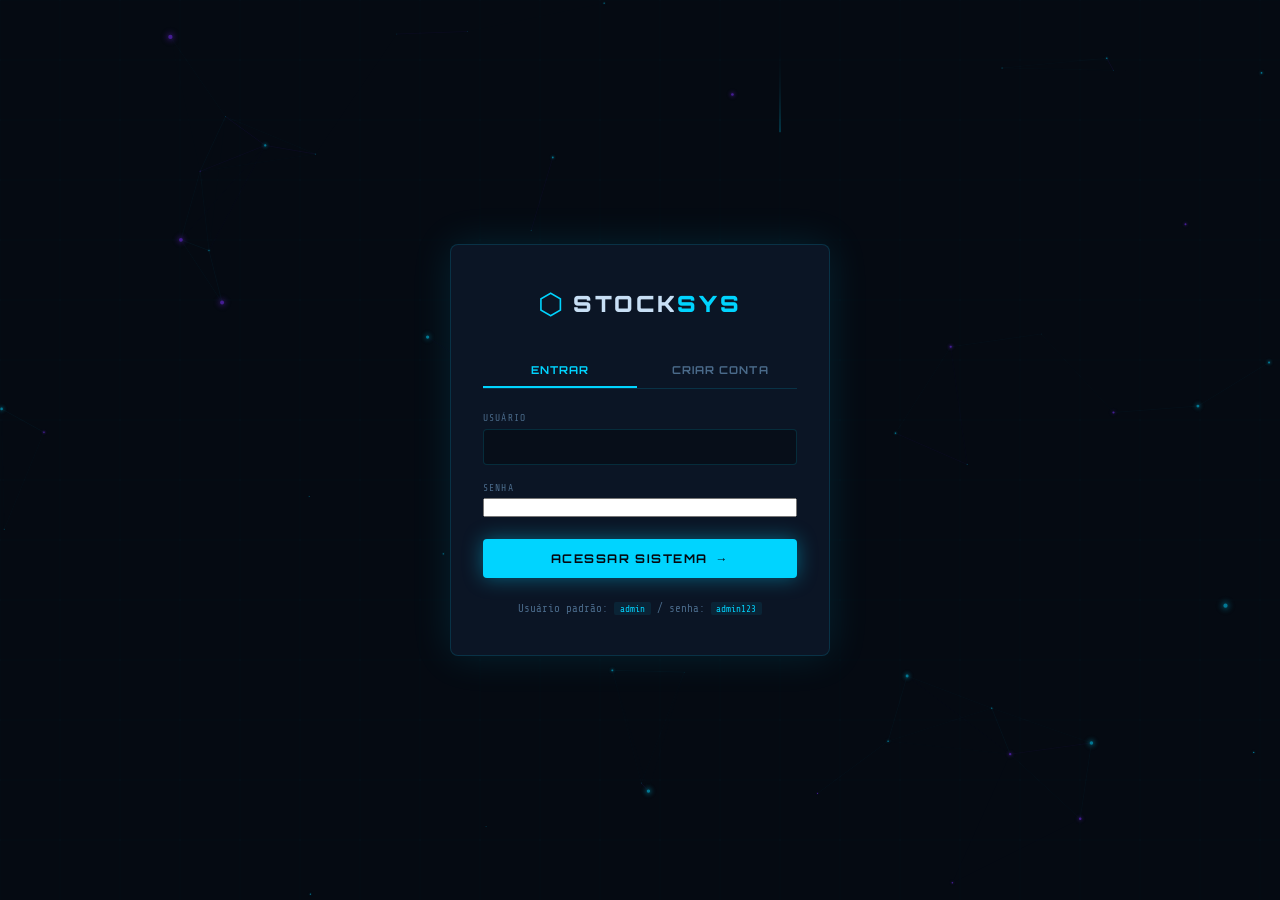
<file: frontend/index.html>
<!DOCTYPE html>
<html lang="pt-BR">
<head>
  <meta charset="UTF-8" />
  <meta name="viewport" content="width=device-width, initial-scale=1.0" />
  <title>StockSys — Sistema de Estoque</title>
  <link rel="stylesheet" href="style.css" />
  <link rel="preconnect" href="https://fonts.googleapis.com" />
  <link href="https://fonts.googleapis.com/css2?family=Orbitron:wght@400;700;900&family=Share+Tech+Mono&family=Exo+2:wght@300;400;600&display=swap" rel="stylesheet" />
</head>
<body>

  <!-- CANVAS BACKGROUND -->
  <canvas id="bg-canvas"></canvas>

  <!-- NAVBAR -->
  <nav class="navbar">
    <div class="nav-logo">
      <span class="logo-icon">⬡</span>
      <span class="logo-text">STOCK<em>SYS</em></span>
    </div>
    <ul class="nav-links">
      <li><a href="index.html" class="nav-link active" data-page="home">HOME</a></li>
      <li><a href="registro.html" class="nav-link" data-page="registro">PRODUTOS</a></li>
    </ul>
    <div class="nav-status">
      <span class="status-dot"></span>
      <span class="status-text">SISTEMA ONLINE</span>
    </div>
  </nav>

  <!-- MAIN CONTENT -->
  <main class="page-home">

    <!-- HERO -->
    <section class="hero">
      <div class="hero-badge">v2.0.1 — OPERATIONAL</div>
      <h1 class="hero-title">
        CONTROLE<br/>
        <span class="highlight">TOTAL</span><br/>
        DO SEU ESTOQUE
      </h1>
      <p class="hero-sub">Gerencie produtos, monitore quantidades e tome decisões baseadas em dados — em tempo real.</p>
      <div class="hero-actions">
        <a href="registro.html" class="btn-primary">REGISTRAR PRODUTO <span>→</span></a>
        <a href="registro.html" class="btn-ghost">VER INVENTÁRIO</a>
      </div>
      <div class="hero-scan-line"></div>
    </section>

    <!-- STATS BAR -->
    <section class="stats-bar">
      <div class="stat-item">
        <span class="stat-value" id="stat-total">0</span>
        <span class="stat-label">PRODUTOS CADASTRADOS</span>
      </div>
      <div class="stat-divider"></div>
      <div class="stat-item">
        <span class="stat-value" id="stat-categorias">0</span>
        <span class="stat-label">CATEGORIAS ATIVAS</span>
      </div>
      <div class="stat-divider"></div>
      <div class="stat-item">
        <span class="stat-value" id="stat-estoque">0</span>
        <span class="stat-label">UNIDADES EM ESTOQUE</span>
      </div>
      <div class="stat-divider"></div>
      <div class="stat-item">
        <span class="stat-value" id="stat-valor">R$ 0</span>
        <span class="stat-label">VALOR TOTAL</span>
      </div>
    </section>

    <!-- DASHBOARD GRID -->
    <section class="dashboard">
      <div class="dash-header">
        <h2 class="section-title">PAINEL DE CONTROLE</h2>
        <span class="section-tag">// VISÃO GERAL</span>
      </div>

      <div class="dash-grid">

        <!-- RECENT PRODUCTS -->
        <div class="card card-wide">
          <div class="card-header">
            <span class="card-icon">📦</span>
            <h3>ÚLTIMOS PRODUTOS</h3>
            <a href="registro.html" class="card-action">VER TODOS →</a>
          </div>
          <div class="product-list" id="home-product-list">
            <div class="empty-state">
              <span class="empty-icon">◌</span>
              <p>Nenhum produto cadastrado ainda.</p>
              <a href="registro.html" class="btn-mini">Cadastrar agora</a>
            </div>
          </div>
        </div>

        <!-- ALERTS CARD -->
        <div class="card">
          <div class="card-header">
            <span class="card-icon">⚠</span>
            <h3>ALERTAS</h3>
          </div>
          <div class="alert-list" id="alert-list">
            <div class="alert-item alert-ok">
              <span class="alert-dot green"></span>
              <span>Sistema operacional</span>
            </div>
            <div class="alert-item">
              <span class="alert-dot yellow"></span>
              <span id="alert-low">Verifique o estoque</span>
            </div>
          </div>
        </div>

        <!-- QUICK ACTION -->
        <div class="card card-action-panel">
          <div class="card-header">
            <span class="card-icon">⚡</span>
            <h3>AÇÕES RÁPIDAS</h3>
          </div>
          <div class="quick-actions">
            <a href="registro.html" class="quick-btn">
              <span class="qb-icon">＋</span>
              <span>Novo Produto</span>
            </a>
            <a href="registro.html" class="quick-btn">
              <span class="qb-icon">🔍</span>
              <span>Buscar Item</span>
            </a>
            <button class="quick-btn" onclick="exportData()">
              <span class="qb-icon">⬇</span>
              <span>Exportar CSV</span>
            </button>
            <button class="quick-btn" onclick="window.print()">
              <span class="qb-icon">🖨</span>
              <span>Imprimir</span>
            </button>
          </div>
        </div>

        <!-- CHART MINI -->
        <div class="card card-chart">
          <div class="card-header">
            <span class="card-icon">📊</span>
            <h3>DISTRIBUIÇÃO POR CATEGORIA</h3>
          </div>
          <canvas id="chart-categorias" height="160"></canvas>
          <div class="chart-legend" id="chart-legend"></div>
        </div>

      </div>
    </section>

    <!-- FEATURES SECTION -->
    <section class="features">
      <div class="dash-header">
        <h2 class="section-title">FUNCIONALIDADES</h2>
        <span class="section-tag">// MÓDULOS DO SISTEMA</span>
      </div>
      <div class="features-grid">
        <div class="feature-card">
          <div class="feat-icon">🗄️</div>
          <h4>ARMAZENAMENTO LOCAL</h4>
          <p>Dados persistidos no localStorage do navegador — sem servidor, sem nuvem, sem custo.</p>
        </div>
        <div class="feature-card">
          <div class="feat-icon">🔎</div>
          <h4>BUSCA & FILTROS</h4>
          <p>Encontre qualquer produto instantaneamente por nome, categoria ou código.</p>
        </div>
        <div class="feature-card">
          <div class="feat-icon">📤</div>
          <h4>EXPORTAÇÃO CSV</h4>
          <p>Exporte todo o inventário para planilhas com um clique.</p>
        </div>
        <div class="feature-card">
          <div class="feat-icon">📬</div>
          <h4>ALERTAS INTELIGENTES</h4>
          <p>Notificações automáticas de estoque baixo ou zerado para evitar rupturas.</p>
        </div>
      </div>
    </section>

  </main>

  <!-- FOOTER -->
  <footer class="footer">
    <div class="footer-inner">
      <span class="logo-text small">STOCK<em>SYS</em></span>
      <span class="footer-sep">|</span>
      <span>Sistema de Gestão de Estoque</span>
      <span class="footer-sep">|</span>
      <span>HTML5 · CSS3 · JavaScript</span>
    </div>
    <div class="footer-copy">© 2025 StockSys — Todos os direitos reservados</div>
  </footer>

  <script src="config.js"></script>
  <script src="auth.js"></script>
  <script src="app.js"></script>
  <script src="canvas-bg.js"></script>
</body>
</html>
</file>
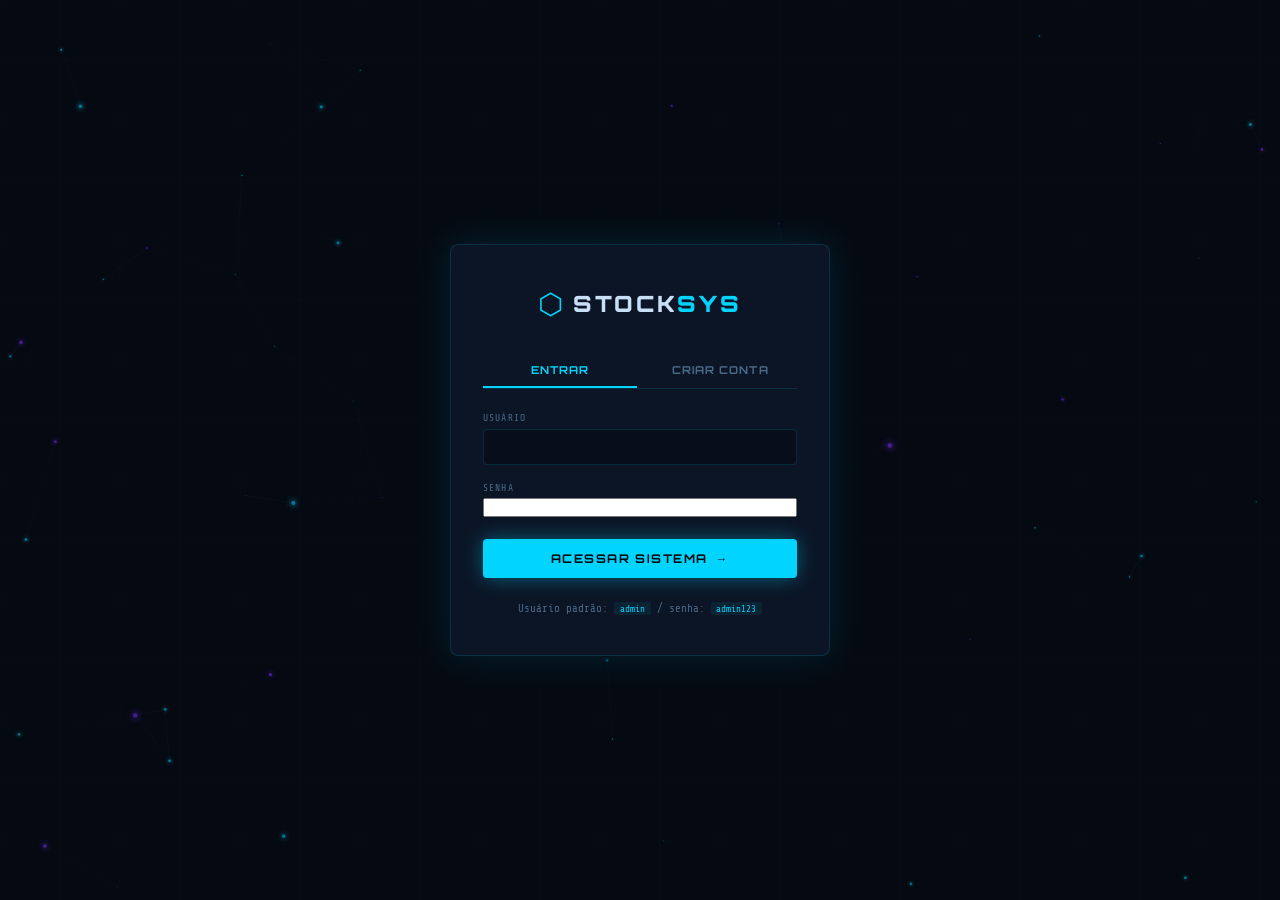
<file: frontend/login.html>
<!DOCTYPE html>
<html lang="pt-BR">
<head>
  <meta charset="UTF-8" />
  <meta name="viewport" content="width=device-width, initial-scale=1.0" />
  <title>StockSys — Acesso</title>
  <link rel="stylesheet" href="style.css" />
  <link rel="preconnect" href="https://fonts.googleapis.com" />
  <link href="https://fonts.googleapis.com/css2?family=Orbitron:wght@400;700;900&family=Share+Tech+Mono&family=Exo+2:wght@300;400;600&display=swap" rel="stylesheet" />
</head>
<body>

  <canvas id="bg-canvas"></canvas>

  <main class="page-login">
    <div class="login-box">
      <div class="login-brand">
        <span class="logo-icon">⬡</span>
        <span class="logo-text">STOCK<em>SYS</em></span>
      </div>

      <div class="login-tabs">
        <button type="button" class="login-tab active" data-tab="login">ENTRAR</button>
        <button type="button" class="login-tab" data-tab="register">CRIAR CONTA</button>
      </div>

      <!-- LOGIN FORM -->
      <form id="login-form" class="product-form login-form">
        <div class="field-group">
          <label for="login-username">USUÁRIO</label>
          <input type="text" id="login-username" autocomplete="username" required />
          <span class="field-line"></span>
        </div>
        <div class="field-group">
          <label for="login-password">SENHA</label>
          <input type="password" id="login-password" autocomplete="current-password" required />
          <span class="field-line"></span>
        </div>
        <button type="submit" class="btn-primary login-submit">ACESSAR SISTEMA <span>→</span></button>
        <div id="login-msg" class="form-msg"></div>
      </form>

      <!-- REGISTER FORM -->
      <form id="register-form" class="product-form login-form" style="display:none">
        <div class="field-group">
          <label for="reg-username">ESCOLHA UM USUÁRIO</label>
          <input type="text" id="reg-username" minlength="3" autocomplete="username" required />
          <span class="field-line"></span>
        </div>
        <div class="field-group">
          <label for="reg-password">ESCOLHA UMA SENHA</label>
          <input type="password" id="reg-password" minlength="6" autocomplete="new-password" required />
          <span class="field-line"></span>
        </div>
        <button type="submit" class="btn-primary login-submit">CRIAR CONTA <span>→</span></button>
        <div id="register-msg" class="form-msg"></div>
      </form>

      <p class="login-hint">Usuário padrão: <code>admin</code> / senha: <code>admin123</code></p>
    </div>
  </main>

  <script src="config.js"></script>
  <script src="auth.js"></script>
  <script>
    // Se já estiver logado, pula direto pro dashboard
    if (isLoggedIn()) window.location.href = 'index.html';

    const tabs = document.querySelectorAll('.login-tab');
    const loginForm = document.getElementById('login-form');
    const registerForm = document.getElementById('register-form');

    tabs.forEach(tab => {
      tab.addEventListener('click', () => {
        tabs.forEach(t => t.classList.remove('active'));
        tab.classList.add('active');
        const isLogin = tab.dataset.tab === 'login';
        loginForm.style.display = isLogin ? 'flex' : 'none';
        registerForm.style.display = isLogin ? 'none' : 'flex';
      });
    });

    function showMsg(el, type, text) {
      el.className = `form-msg ${type}`;
      el.textContent = text;
    }

    loginForm.addEventListener('submit', async (e) => {
      e.preventDefault();
      const msg = document.getElementById('login-msg');
      const username = document.getElementById('login-username').value.trim();
      const password = document.getElementById('login-password').value;

      try {
        const body = new URLSearchParams({ username, password });
        const res = await fetch(`${window.STOCKSYS_API_BASE}/api/auth/login`, {
          method: 'POST',
          headers: { 'Content-Type': 'application/x-www-form-urlencoded' },
          body,
        });
        const data = await res.json();
        if (!res.ok) throw new Error(data.detail || 'Falha no login');

        setSession(data.access_token, username);
        window.location.href = 'index.html';
      } catch (err) {
        showMsg(msg, 'error', `⚠ ${err.message}`);
      }
    });

    registerForm.addEventListener('submit', async (e) => {
      e.preventDefault();
      const msg = document.getElementById('register-msg');
      const username = document.getElementById('reg-username').value.trim();
      const password = document.getElementById('reg-password').value;

      try {
        const res = await fetch(`${window.STOCKSYS_API_BASE}/api/auth/register`, {
          method: 'POST',
          headers: { 'Content-Type': 'application/json' },
          body: JSON.stringify({ username, password }),
        });
        const data = await res.json();
        if (!res.ok) throw new Error(data.detail || 'Falha no cadastro');

        setSession(data.access_token, username);
        window.location.href = 'index.html';
      } catch (err) {
        showMsg(msg, 'error', `⚠ ${err.message}`);
      }
    });
  </script>
  <script src="canvas-bg.js"></script>
</body>
</html>
</file>
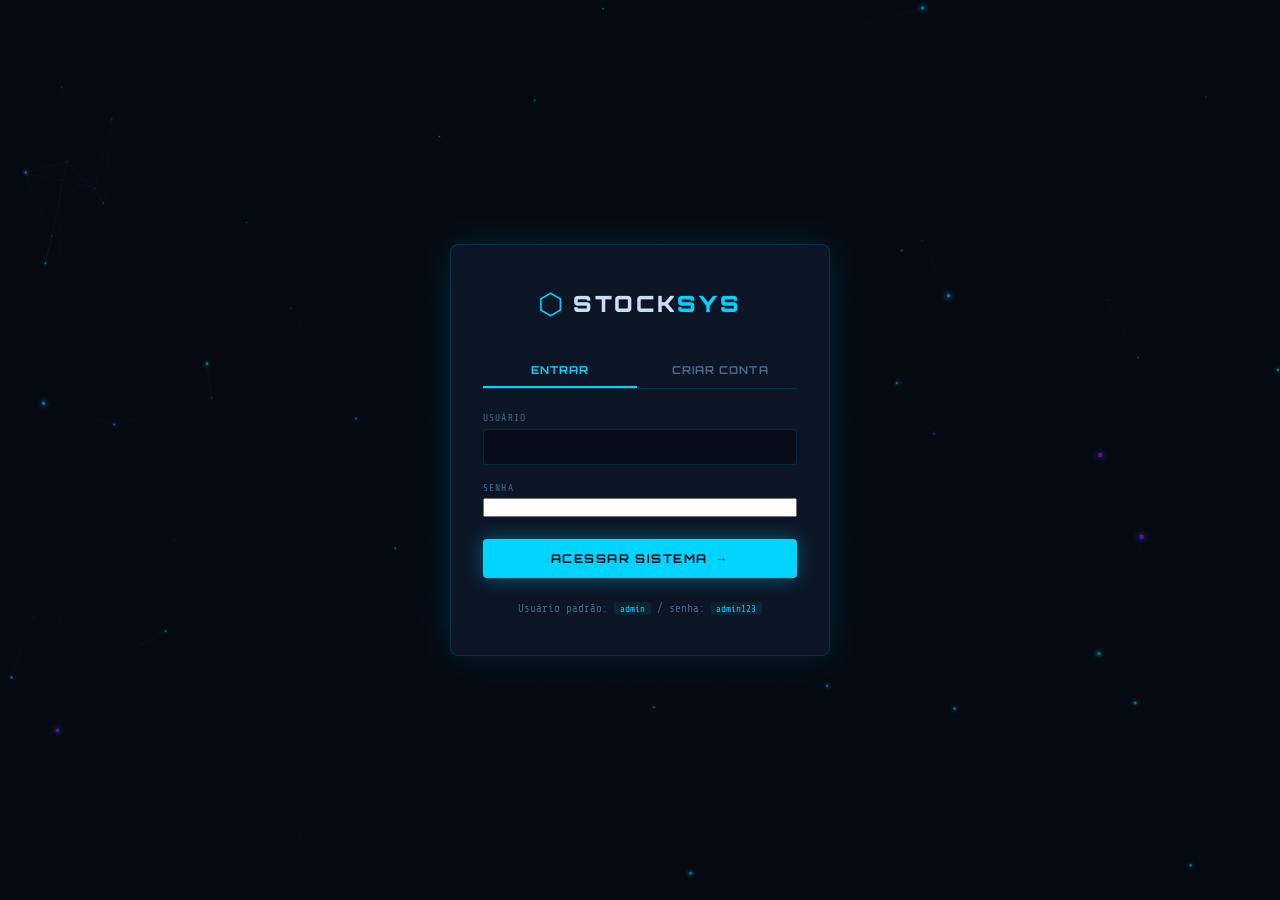
<file: frontend/registro.html>
<!DOCTYPE html>
<html lang="pt-BR">
<head>
  <meta charset="UTF-8" />
  <meta name="viewport" content="width=device-width, initial-scale=1.0" />
  <title>StockSys — Produtos</title>
  <link rel="stylesheet" href="style.css" />
  <link rel="preconnect" href="https://fonts.googleapis.com" />
  <link href="https://fonts.googleapis.com/css2?family=Orbitron:wght@400;700;900&family=Share+Tech+Mono&family=Exo+2:wght@300;400;600&display=swap" rel="stylesheet" />
</head>
<body>

  <canvas id="bg-canvas"></canvas>

  <nav class="navbar">
    <div class="nav-logo">
      <span class="logo-icon">⬡</span>
      <span class="logo-text">STOCK<em>SYS</em></span>
    </div>
    <ul class="nav-links">
      <li><a href="index.html" class="nav-link" data-page="home">HOME</a></li>
      <li><a href="registro.html" class="nav-link active" data-page="registro">PRODUTOS</a></li>
    </ul>
    <div class="nav-status">
      <span class="status-dot"></span>
      <span class="status-text">SISTEMA ONLINE</span>
    </div>
  </nav>

  <main class="page-registro">

    <div class="page-header">
      <h1 class="page-title">GESTÃO DE <span class="highlight">PRODUTOS</span></h1>
      <p class="page-sub">Cadastre, edite e monitore seu inventário completo</p>
    </div>

    <!-- FORM + TABLE LAYOUT -->
    <div class="registro-layout">

      <!-- FORM PANEL -->
      <aside class="form-panel">
        <div class="panel-header">
          <span class="panel-tag">// NOVO REGISTRO</span>
          <h3 id="form-title">CADASTRAR PRODUTO</h3>
        </div>

        <form id="product-form" class="product-form" novalidate>
          <input type="hidden" id="edit-id" />

          <div class="field-group">
            <label for="prod-nome">NOME DO PRODUTO *</label>
            <input type="text" id="prod-nome" placeholder="Ex: Monitor 27pol" required />
            <span class="field-line"></span>
          </div>

          <div class="field-group">
            <label for="prod-codigo">CÓDIGO / SKU *</label>
            <input type="text" id="prod-codigo" placeholder="Ex: MON-27-001" required />
            <span class="field-line"></span>
          </div>

          <div class="field-row">
            <div class="field-group">
              <label for="prod-categoria">CATEGORIA *</label>
              <select id="prod-categoria" required>
                <option value="">Selecione…</option>
                <option>Eletrônicos</option>
                <option>Periféricos</option>
                <option>Escritório</option>
                <option>Ferramentas</option>
                <option>Alimentos</option>
                <option>Vestuário</option>
                <option>Outros</option>
              </select>
              <span class="field-line"></span>
            </div>
            <div class="field-group">
              <label for="prod-unidade">UNIDADE</label>
              <select id="prod-unidade">
                <option value="un">Unidade</option>
                <option value="cx">Caixa</option>
                <option value="kg">Kg</option>
                <option value="l">Litro</option>
                <option value="m">Metro</option>
              </select>
              <span class="field-line"></span>
            </div>
          </div>

          <div class="field-row">
            <div class="field-group">
              <label for="prod-quantidade">QUANTIDADE *</label>
              <input type="number" id="prod-quantidade" min="0" placeholder="0" required />
              <span class="field-line"></span>
            </div>
            <div class="field-group">
              <label for="prod-minimo">ESTOQUE MÍNIMO</label>
              <input type="number" id="prod-minimo" min="0" placeholder="5" />
              <span class="field-line"></span>
            </div>
          </div>

          <div class="field-row">
            <div class="field-group">
              <label for="prod-preco-custo">PREÇO CUSTO (R$)</label>
              <input type="number" id="prod-preco-custo" min="0" step="0.01" placeholder="0,00" />
              <span class="field-line"></span>
            </div>
            <div class="field-group">
              <label for="prod-preco-venda">PREÇO VENDA (R$)</label>
              <input type="number" id="prod-preco-venda" min="0" step="0.01" placeholder="0,00" />
              <span class="field-line"></span>
            </div>
          </div>

          <div class="field-group">
            <label for="prod-fornecedor">FORNECEDOR</label>
            <input type="text" id="prod-fornecedor" placeholder="Nome do fornecedor" />
            <span class="field-line"></span>
          </div>

          <div class="field-group">
            <label for="prod-descricao">DESCRIÇÃO</label>
            <textarea id="prod-descricao" rows="3" placeholder="Detalhes adicionais…"></textarea>
            <span class="field-line"></span>
          </div>

          <div class="form-actions">
            <button type="submit" class="btn-primary" id="btn-submit">SALVAR PRODUTO</button>
            <button type="button" class="btn-ghost" id="btn-cancel" onclick="cancelEdit()" style="display:none">CANCELAR</button>
          </div>

          <div id="form-msg" class="form-msg"></div>
        </form>
      </aside>

      <!-- TABLE PANEL -->
      <section class="table-panel">
        <div class="table-toolbar">
          <div class="search-box">
            <span class="search-icon">🔍</span>
            <input type="text" id="search-input" placeholder="Buscar produto, código, categoria…" />
          </div>
          <div class="toolbar-right">
            <select id="filter-categoria" class="filter-select">
              <option value="">TODAS AS CATEGORIAS</option>
            </select>
            <select id="filter-status" class="filter-select">
              <option value="">TODOS OS STATUS</option>
              <option value="ok">Normal</option>
              <option value="low">Estoque Baixo</option>
              <option value="zero">Sem Estoque</option>
            </select>
            <button class="btn-mini" onclick="exportData()">⬇ CSV</button>
          </div>
        </div>

        <div class="table-wrap">
          <table class="product-table" id="product-table">
            <thead>
              <tr>
                <th>CÓDIGO</th>
                <th>NOME</th>
                <th>CATEGORIA</th>
                <th>QTD</th>
                <th>PREÇO VENDA</th>
                <th>STATUS</th>
                <th>AÇÕES</th>
              </tr>
            </thead>
            <tbody id="product-tbody">
              <tr class="empty-row">
                <td colspan="7">
                  <div class="empty-state">
                    <span class="empty-icon">◌</span>
                    <p>Nenhum produto cadastrado. Use o formulário ao lado.</p>
                  </div>
                </td>
              </tr>
            </tbody>
          </table>
        </div>

        <div class="table-footer">
          <span id="table-count">0 produtos encontrados</span>
          <div class="legend">
            <span><span class="badge badge-ok">●</span> Normal</span>
            <span><span class="badge badge-low">●</span> Estoque Baixo</span>
            <span><span class="badge badge-zero">●</span> Sem Estoque</span>
          </div>
        </div>
      </section>

    </div>

    <!-- MODAL CONFIRM DELETE -->
    <div class="modal-overlay" id="modal-overlay">
      <div class="modal">
        <div class="modal-icon">⚠</div>
        <h3>CONFIRMAR EXCLUSÃO</h3>
        <p id="modal-msg">Tem certeza que deseja remover este produto?<br/>Esta ação não pode ser desfeita.</p>
        <div class="modal-actions">
          <button class="btn-danger" id="btn-confirm-delete">EXCLUIR</button>
          <button class="btn-ghost" onclick="closeModal()">CANCELAR</button>
        </div>
      </div>
    </div>

  </main>

  <footer class="footer">
    <div class="footer-inner">
      <span class="logo-text small">STOCK<em>SYS</em></span>
      <span class="footer-sep">|</span>
      <span>Sistema de Gestão de Estoque</span>
      <span class="footer-sep">|</span>
      <span>HTML5 · CSS3 · JavaScript</span>
    </div>
    <div class="footer-copy">© 2025 StockSys — Todos os direitos reservados</div>
  </footer>

  <script src="config.js"></script>
  <script src="auth.js"></script>
  <script src="app.js"></script>
  <script src="canvas-bg.js"></script>
</body>
</html>
</file>
<file: frontend/style.css>
*, *::before, *::after { box-sizing: border-box; margin: 0; padding: 0; }

:root {

  --bg:         #050a12;
  --bg-panel:   #080f1c;
  --bg-card:    #0b1525;
  --accent:     #00d4ff;
  --accent2:    #7b2fff;
  --accent3:    #00ff99;
  --danger:     #ff3a5e;
  --warn:       #ffb700;
  --text:       #c8dff5;
  --text-dim:   #4a6a8a;
  --border:     rgba(0, 212, 255, 0.15);
  --border-hi:  rgba(0, 212, 255, 0.45);
  --glow:       0 0 18px rgba(0,212,255,0.35);
  --glow2:      0 0 20px rgba(123,47,255,0.3);


  --font-hud:   'Orbitron', sans-serif;
  --font-mono:  'Share Tech Mono', monospace;
  --font-body:  'Exo 2', sans-serif;

 
  --nav-h: 64px;
  --radius: 4px;
  --radius-lg: 8px;
}

html { scroll-behavior: smooth; }

body {
  font-family: var(--font-body);
  background: var(--bg);
  color: var(--text);
  min-height: 100vh;
  overflow-x: hidden;
  position: relative;
}


#bg-canvas {
  position: fixed;
  top: 0; left: 0;
  width: 100%; height: 100%;
  z-index: 0;
  pointer-events: none;
  opacity: 0.55;
}

main { position: relative; z-index: 1; }

/* ── SCROLLBAR ── */
::-webkit-scrollbar { width: 6px; }
::-webkit-scrollbar-track { background: var(--bg-panel); }
::-webkit-scrollbar-thumb { background: var(--accent); border-radius: 3px; }

/* ── TYPOGRAPHY ── */
h1, h2, h3, h4 { font-family: var(--font-hud); letter-spacing: 0.08em; }
code { font-family: var(--font-mono); color: var(--accent); font-size: 0.85em; }

.highlight { color: var(--accent); text-shadow: 0 0 20px var(--accent); }

/* ── NAVBAR ── */
.navbar {
  position: fixed; top: 0; left: 0; right: 0;
  height: var(--nav-h);
  display: flex; align-items: center; justify-content: space-between;
  padding: 0 2rem;
  background: rgba(5,10,18,0.92);
  backdrop-filter: blur(12px);
  border-bottom: 1px solid var(--border);
  z-index: 100;
}

.nav-logo {
  display: flex; align-items: center; gap: 0.6rem;
  text-decoration: none; color: inherit;
}
.logo-icon { font-size: 1.4rem; color: var(--accent); animation: pulse-glow 2.5s infinite; }
.logo-text {
  font-family: var(--font-hud);
  font-size: 1.1rem; font-weight: 900;
  letter-spacing: 0.12em; color: var(--text);
}
.logo-text em { color: var(--accent); font-style: normal; }
.logo-text.small { font-size: 0.85rem; }

.nav-links {
  display: flex; gap: 0.5rem; list-style: none;
}
.nav-link {
  font-family: var(--font-hud);
  font-size: 0.7rem; font-weight: 700;
  letter-spacing: 0.15em;
  color: var(--text-dim);
  text-decoration: none;
  padding: 0.5rem 1rem;
  border: 1px solid transparent;
  border-radius: var(--radius);
  transition: all 0.25s;
  position: relative;
}
.nav-link:hover, .nav-link.active {
  color: var(--accent);
  border-color: var(--border-hi);
  background: rgba(0,212,255,0.06);
  box-shadow: var(--glow);
}
.nav-link.active::after {
  content: '';
  position: absolute; bottom: -1px; left: 20%; right: 20%;
  height: 2px; background: var(--accent);
  box-shadow: 0 0 8px var(--accent);
}

.nav-status {
  display: flex; align-items: center; gap: 0.5rem;
  font-family: var(--font-mono); font-size: 0.7rem; color: var(--text-dim);
}
.nav-sep { color: var(--border-hi); }
.nav-logout {
  font-size: 0.6rem; padding: 0.25rem 0.6rem;
}
.status-dot {
  width: 8px; height: 8px; border-radius: 50%;
  background: var(--accent3);
  box-shadow: 0 0 8px var(--accent3);
  animation: blink 1.8s infinite;
}

/* ── BUTTONS ── */
.btn-primary {
  display: inline-flex; align-items: center; gap: 0.5rem;
  font-family: var(--font-hud); font-size: 0.75rem;
  font-weight: 700; letter-spacing: 0.12em;
  color: var(--bg); background: var(--accent);
  padding: 0.75rem 1.6rem;
  border: none; border-radius: var(--radius);
  cursor: pointer; text-decoration: none;
  box-shadow: 0 0 20px rgba(0,212,255,0.4);
  transition: all 0.2s;
}
.btn-primary:hover {
  background: #00eeff;
  box-shadow: 0 0 32px rgba(0,212,255,0.7);
  transform: translateY(-1px);
}

.btn-ghost {
  display: inline-flex; align-items: center; gap: 0.5rem;
  font-family: var(--font-hud); font-size: 0.75rem;
  font-weight: 700; letter-spacing: 0.12em;
  color: var(--accent);
  padding: 0.75rem 1.6rem;
  border: 1px solid var(--border-hi);
  border-radius: var(--radius);
  cursor: pointer; text-decoration: none;
  background: transparent;
  transition: all 0.2s;
}
.btn-ghost:hover {
  background: rgba(0,212,255,0.08);
  box-shadow: var(--glow);
}

.btn-mini {
  font-family: var(--font-hud); font-size: 0.65rem;
  font-weight: 700; letter-spacing: 0.1em;
  color: var(--accent); background: rgba(0,212,255,0.1);
  border: 1px solid var(--border);
  padding: 0.35rem 0.8rem; border-radius: var(--radius);
  cursor: pointer; text-decoration: none;
  transition: all 0.2s;
}
.btn-mini:hover { border-color: var(--accent); box-shadow: var(--glow); }

.btn-danger {
  font-family: var(--font-hud); font-size: 0.75rem;
  font-weight: 700; letter-spacing: 0.1em;
  color: #fff; background: var(--danger);
  border: none; padding: 0.75rem 1.6rem;
  border-radius: var(--radius); cursor: pointer;
  box-shadow: 0 0 16px rgba(255,58,94,0.4);
  transition: all 0.2s;
}
.btn-danger:hover { box-shadow: 0 0 28px rgba(255,58,94,0.7); }

/* ── HOME PAGE ── */
.page-home {
  padding-top: calc(var(--nav-h) + 2rem);
  max-width: 1300px; margin: 0 auto;
  padding-left: 2rem; padding-right: 2rem;
}

/* HERO */
.hero {
  min-height: 78vh;
  display: flex; flex-direction: column;
  justify-content: center;
  padding: 4rem 0 3rem;
  position: relative;
  overflow: hidden;
}
.hero-badge {
  font-family: var(--font-mono);
  font-size: 0.7rem; color: var(--accent3);
  border: 1px solid rgba(0,255,153,0.3);
  display: inline-block; padding: 0.3rem 0.8rem;
  border-radius: 2px; margin-bottom: 1.5rem;
  letter-spacing: 0.1em;
  animation: fadeInUp 0.6s ease both;
}
.hero-title {
  font-size: clamp(2.4rem, 6vw, 5rem);
  font-weight: 900; line-height: 1.05;
  letter-spacing: 0.04em;
  color: var(--text);
  animation: fadeInUp 0.7s 0.1s ease both;
}
.hero-sub {
  font-size: 1rem; color: var(--text-dim);
  max-width: 520px; line-height: 1.7;
  margin: 1.5rem 0 2rem;
  animation: fadeInUp 0.7s 0.2s ease both;
}
.hero-actions {
  display: flex; gap: 1rem; flex-wrap: wrap;
  animation: fadeInUp 0.7s 0.3s ease both;
}
.hero-scan-line {
  position: absolute; bottom: 0; left: 0; right: 0;
  height: 1px; background: linear-gradient(90deg, transparent, var(--accent), transparent);
  animation: scanline 3s linear infinite;
}

/* STATS BAR */
.stats-bar {
  display: flex; align-items: center;
  background: var(--bg-card);
  border: 1px solid var(--border);
  border-radius: var(--radius-lg);
  padding: 1.5rem 2rem;
  margin-bottom: 3rem;
  gap: 1rem;
  flex-wrap: wrap;
}
.stat-item {
  flex: 1; min-width: 120px;
  display: flex; flex-direction: column; align-items: center; gap: 0.25rem;
}
.stat-value {
  font-family: var(--font-hud); font-size: 1.6rem; font-weight: 900;
  color: var(--accent); text-shadow: 0 0 12px var(--accent);
  transition: all 0.3s;
}
.stat-label {
  font-family: var(--font-mono); font-size: 0.6rem;
  color: var(--text-dim); letter-spacing: 0.1em;
  text-align: center;
}
.stat-divider { width: 1px; height: 40px; background: var(--border); flex-shrink: 0; }

/* DASHBOARD */
.dashboard { margin-bottom: 4rem; }
.dash-header {
  display: flex; align-items: baseline; gap: 1rem;
  margin-bottom: 1.5rem;
}
.section-title {
  font-size: 1rem; font-weight: 700;
  letter-spacing: 0.14em; color: var(--text);
}
.section-tag {
  font-family: var(--font-mono); font-size: 0.7rem;
  color: var(--accent2);
}

.dash-grid {
  display: grid;
  grid-template-columns: 1fr 1fr;
  grid-template-rows: auto auto;
  gap: 1rem;
}
.card { background: var(--bg-card); border: 1px solid var(--border); border-radius: var(--radius-lg); padding: 1.5rem; position: relative; overflow: hidden; transition: border-color 0.2s, box-shadow 0.2s; }
.card::before { content: ''; position: absolute; top: 0; left: 0; right: 0; height: 2px; background: linear-gradient(90deg, transparent, var(--accent), transparent); opacity: 0; transition: opacity 0.3s; }
.card:hover { border-color: var(--border-hi); box-shadow: var(--glow); }
.card:hover::before { opacity: 1; }
.card-wide { grid-column: span 2; }

.card-header {
  display: flex; align-items: center; gap: 0.6rem;
  margin-bottom: 1rem;
}
.card-icon { font-size: 1rem; }
.card-header h3 { font-size: 0.7rem; letter-spacing: 0.12em; color: var(--text-dim); flex: 1; }
.card-action { font-family: var(--font-mono); font-size: 0.65rem; color: var(--accent); text-decoration: none; }
.card-action:hover { text-shadow: 0 0 8px var(--accent); }

/* PRODUCT LIST ON HOME */
.product-list { display: flex; flex-direction: column; gap: 0.5rem; }
.product-row {
  display: grid; grid-template-columns: 1fr 1fr 80px 80px auto;
  align-items: center; gap: 0.75rem;
  padding: 0.6rem 0.75rem;
  border: 1px solid transparent;
  border-radius: var(--radius);
  font-family: var(--font-mono); font-size: 0.78rem;
  background: rgba(0,212,255,0.03);
  transition: all 0.2s;
}
.product-row:hover { border-color: var(--border); background: rgba(0,212,255,0.06); }
.prod-name { color: var(--text); }
.prod-code { color: var(--text-dim); font-size: 0.7rem; }
.prod-cat { color: var(--accent2); font-size: 0.7rem; }
.prod-qty { text-align: center; font-weight: 700; }

/* EMPTY STATE */
.empty-state {
  display: flex; flex-direction: column; align-items: center;
  gap: 0.75rem; padding: 2rem;
  color: var(--text-dim);
  font-family: var(--font-mono); font-size: 0.8rem;
  text-align: center;
}
.empty-icon { font-size: 2rem; opacity: 0.4; animation: spin-slow 8s linear infinite; }

/* ALERT LIST */
.alert-list { display: flex; flex-direction: column; gap: 0.6rem; }
.alert-item {
  display: flex; align-items: center; gap: 0.6rem;
  font-family: var(--font-mono); font-size: 0.78rem;
  padding: 0.5rem 0.75rem;
  border-radius: var(--radius);
  background: rgba(255,255,255,0.02);
}
.alert-dot {
  width: 8px; height: 8px; border-radius: 50%; flex-shrink: 0;
}
.alert-dot.green { background: var(--accent3); box-shadow: 0 0 6px var(--accent3); }
.alert-dot.yellow { background: var(--warn); box-shadow: 0 0 6px var(--warn); }
.alert-dot.red { background: var(--danger); box-shadow: 0 0 6px var(--danger); }

/* QUICK ACTIONS */
.quick-actions { display: grid; grid-template-columns: 1fr 1fr; gap: 0.75rem; }
.quick-btn {
  display: flex; flex-direction: column; align-items: center;
  gap: 0.4rem; padding: 1rem 0.5rem;
  border: 1px solid var(--border);
  border-radius: var(--radius);
  background: rgba(0,212,255,0.03);
  color: var(--text-dim); font-family: var(--font-mono);
  font-size: 0.7rem; text-decoration: none; cursor: pointer;
  transition: all 0.2s;
}
.quick-btn:hover { border-color: var(--accent); color: var(--accent); background: rgba(0,212,255,0.08); box-shadow: var(--glow); }
.qb-icon { font-size: 1.3rem; }

/* FEATURES */
.features { margin-bottom: 5rem; }
.features-grid { display: grid; grid-template-columns: repeat(4, 1fr); gap: 1rem; }
.feature-card {
  background: var(--bg-card);
  border: 1px solid var(--border);
  border-radius: var(--radius-lg);
  padding: 1.5rem;
  transition: all 0.2s;
  position: relative; overflow: hidden;
}
.feature-card::after {
  content: '';
  position: absolute; bottom: 0; left: 0; right: 0; height: 2px;
  background: linear-gradient(90deg, var(--accent2), var(--accent));
  transform: scaleX(0); transition: transform 0.3s;
}
.feature-card:hover { border-color: var(--border-hi); box-shadow: var(--glow2); }
.feature-card:hover::after { transform: scaleX(1); }
.feat-icon { font-size: 1.8rem; margin-bottom: 0.75rem; }
.feature-card h4 { font-size: 0.7rem; letter-spacing: 0.12em; margin-bottom: 0.6rem; color: var(--text); }
.feature-card p { font-size: 0.82rem; color: var(--text-dim); line-height: 1.6; }

/* ── REGISTRO PAGE ── */
.page-registro {
  padding-top: calc(var(--nav-h) + 2rem);
  max-width: 1400px; margin: 0 auto;
  padding-left: 2rem; padding-right: 2rem; padding-bottom: 4rem;
}

.page-header { margin-bottom: 2rem; }
.page-title { font-size: clamp(1.6rem, 3vw, 2.4rem); font-weight: 900; margin-bottom: 0.4rem; }
.page-sub { font-size: 0.9rem; color: var(--text-dim); font-family: var(--font-mono); }

.registro-layout {
  display: grid;
  grid-template-columns: 360px 1fr;
  gap: 1.5rem;
  align-items: start;
}

/* FORM PANEL */
.form-panel, .table-panel, .contact-panel {
  background: var(--bg-card);
  border: 1px solid var(--border);
  border-radius: var(--radius-lg);
  padding: 1.5rem;
}
.panel-header { margin-bottom: 1.5rem; }
.panel-tag {
  font-family: var(--font-mono); font-size: 0.65rem;
  color: var(--accent2); letter-spacing: 0.1em;
  display: block; margin-bottom: 0.3rem;
}
.panel-header h3 {
  font-size: 0.85rem; letter-spacing: 0.12em; color: var(--text);
}

/* FORMS */
.product-form { display: flex; flex-direction: column; gap: 1rem; }
.field-group { display: flex; flex-direction: column; gap: 0.35rem; position: relative; }
.field-row { display: grid; grid-template-columns: 1fr 1fr; gap: 0.75rem; }

label {
  font-family: var(--font-mono); font-size: 0.6rem;
  color: var(--text-dim); letter-spacing: 0.12em;
}

input[type="text"],
input[type="email"],
input[type="number"],
select,
textarea {
  background: rgba(0,0,0,0.3);
  border: 1px solid var(--border);
  border-radius: var(--radius);
  color: var(--text);
  font-family: var(--font-mono); font-size: 0.82rem;
  padding: 0.6rem 0.75rem;
  width: 100%;
  transition: all 0.2s;
  outline: none;
  appearance: none;
}
input:focus, select:focus, textarea:focus {
  border-color: var(--accent);
  box-shadow: 0 0 0 2px rgba(0,212,255,0.15);
  background: rgba(0,212,255,0.04);
}
input::placeholder, textarea::placeholder { color: var(--text-dim); opacity: 0.6; }
select option { background: var(--bg-panel); color: var(--text); }
textarea { resize: vertical; min-height: 80px; }

.field-line {
  position: absolute; bottom: 0; left: 0;
  height: 1px; width: 0; background: var(--accent);
  transition: width 0.3s;
  pointer-events: none;
}
input:focus ~ .field-line,
select:focus ~ .field-line,
textarea:focus ~ .field-line { width: 100%; }

.form-actions { display: flex; gap: 0.75rem; margin-top: 0.5rem; }
.form-msg {
  font-family: var(--font-mono); font-size: 0.75rem;
  padding: 0.5rem 0.75rem; border-radius: var(--radius);
  display: none;
}
.form-msg.success { display: block; color: var(--accent3); background: rgba(0,255,153,0.08); border: 1px solid rgba(0,255,153,0.2); }
.form-msg.error { display: block; color: var(--danger); background: rgba(255,58,94,0.08); border: 1px solid rgba(255,58,94,0.2); }

/* TABLE PANEL */
.table-panel { display: flex; flex-direction: column; gap: 1rem; }
.table-toolbar {
  display: flex; gap: 0.75rem; align-items: center; flex-wrap: wrap;
}
.search-box {
  flex: 1; min-width: 200px;
  display: flex; align-items: center; gap: 0.5rem;
  background: rgba(0,0,0,0.3);
  border: 1px solid var(--border);
  border-radius: var(--radius);
  padding: 0.5rem 0.75rem;
  transition: border-color 0.2s;
}
.search-box:focus-within { border-color: var(--accent); }
.search-icon { font-size: 0.9rem; opacity: 0.6; }
.search-box input {
  background: none; border: none; outline: none;
  font-family: var(--font-mono); font-size: 0.8rem;
  color: var(--text); width: 100%; padding: 0;
}
.toolbar-right { display: flex; gap: 0.5rem; align-items: center; flex-wrap: wrap; }
.filter-select {
  font-family: var(--font-mono); font-size: 0.65rem;
  background: rgba(0,0,0,0.3); border: 1px solid var(--border);
  color: var(--text-dim); padding: 0.45rem 0.6rem;
  border-radius: var(--radius); cursor: pointer;
  outline: none;
}
.filter-select:focus { border-color: var(--accent); color: var(--text); }

.table-wrap { overflow-x: auto; }
.product-table {
  width: 100%; border-collapse: collapse;
  font-family: var(--font-mono); font-size: 0.78rem;
}
.product-table thead th {
  font-family: var(--font-hud); font-size: 0.6rem;
  letter-spacing: 0.12em; color: var(--text-dim);
  padding: 0.75rem 0.75rem;
  border-bottom: 1px solid var(--border);
  text-align: left; white-space: nowrap;
}
.product-table tbody tr {
  border-bottom: 1px solid rgba(0,212,255,0.05);
  transition: background 0.15s;
}
.product-table tbody tr:hover { background: rgba(0,212,255,0.04); }
.product-table tbody td {
  padding: 0.65rem 0.75rem; color: var(--text);
  vertical-align: middle;
}
.product-table td.code-cell { color: var(--text-dim); font-size: 0.72rem; }
.product-table td.cat-cell { color: var(--accent2); }

/* BADGES */
.badge {
  display: inline-block;
  font-family: var(--font-mono); font-size: 0.65rem;
  padding: 0.2rem 0.55rem; border-radius: 2px;
  font-weight: 700; letter-spacing: 0.05em;
}
.badge-ok { color: var(--accent3); background: rgba(0,255,153,0.1); border: 1px solid rgba(0,255,153,0.25); }
.badge-low { color: var(--warn); background: rgba(255,183,0,0.1); border: 1px solid rgba(255,183,0,0.25); }
.badge-zero { color: var(--danger); background: rgba(255,58,94,0.1); border: 1px solid rgba(255,58,94,0.25); }

/* ACTION BUTTONS IN TABLE */
.action-btn {
  font-family: var(--font-mono); font-size: 0.65rem;
  padding: 0.25rem 0.55rem;
  border: 1px solid var(--border);
  border-radius: var(--radius);
  background: none; color: var(--text-dim);
  cursor: pointer; transition: all 0.15s;
}
.action-btn:hover { border-color: var(--accent); color: var(--accent); }
.action-btn.del:hover { border-color: var(--danger); color: var(--danger); }

.table-footer {
  display: flex; align-items: center; justify-content: space-between;
  flex-wrap: wrap; gap: 0.5rem;
  font-family: var(--font-mono); font-size: 0.68rem; color: var(--text-dim);
}
.legend { display: flex; gap: 1rem; }

/* MODAL */
.modal-overlay {
  position: fixed; inset: 0;
  background: rgba(0,0,0,0.75); backdrop-filter: blur(4px);
  z-index: 999; display: none;
  align-items: center; justify-content: center;
}
.modal-overlay.open { display: flex; }
.modal {
  background: var(--bg-panel);
  border: 1px solid var(--border-hi);
  border-radius: var(--radius-lg);
  padding: 2.5rem;
  max-width: 400px; width: 90%;
  text-align: center;
  box-shadow: 0 0 40px rgba(0,212,255,0.2);
  animation: fadeInUp 0.3s ease;
}
.modal-icon { font-size: 2.5rem; margin-bottom: 1rem; }
.modal h3 { font-size: 0.9rem; letter-spacing: 0.12em; margin-bottom: 0.75rem; }
.modal p { font-size: 0.85rem; color: var(--text-dim); line-height: 1.6; margin-bottom: 1.5rem; }
.modal-actions { display: flex; gap: 0.75rem; justify-content: center; }

/* CHART */
.card-chart { display: flex; flex-direction: column; }
#chart-categorias { max-height: 160px; }
.chart-legend {
  display: flex; flex-wrap: wrap; gap: 0.5rem;
  margin-top: 0.75rem;
}
.legend-item {
  display: flex; align-items: center; gap: 0.35rem;
  font-family: var(--font-mono); font-size: 0.65rem; color: var(--text-dim);
}
.legend-color { width: 8px; height: 8px; border-radius: 2px; flex-shrink: 0; }

/* ── CONTATO PAGE ── */
.page-contato {
  padding-top: calc(var(--nav-h) + 2rem);
  max-width: 1100px; margin: 0 auto;
  padding-left: 2rem; padding-right: 2rem; padding-bottom: 4rem;
}
.contato-layout {
  display: grid;
  grid-template-columns: 300px 1fr;
  gap: 1.5rem;
  align-items: start;
}

.info-panel { display: flex; flex-direction: column; gap: 1rem; }
.info-card {
  background: var(--bg-card);
  border: 1px solid var(--border);
  border-radius: var(--radius-lg);
  padding: 1.25rem;
  transition: all 0.2s;
}
.info-card:hover { border-color: var(--border-hi); box-shadow: var(--glow); }
.info-icon { font-size: 1.5rem; margin-bottom: 0.5rem; }
.info-card h4 { font-size: 0.68rem; letter-spacing: 0.12em; margin-bottom: 0.4rem; color: var(--text); }
.info-card p { font-size: 0.8rem; color: var(--text-dim); line-height: 1.6; }

.info-divider { height: 1px; background: var(--border); }

.social-links { display: flex; flex-direction: column; gap: 0.5rem; }
.social-label { font-family: var(--font-mono); font-size: 0.6rem; color: var(--accent2); letter-spacing: 0.1em; }
.social-btn {
  display: block;
  font-family: var(--font-mono); font-size: 0.75rem;
  color: var(--text-dim); background: rgba(0,212,255,0.04);
  border: 1px solid var(--border);
  padding: 0.5rem 0.75rem; border-radius: var(--radius);
  text-decoration: none; transition: all 0.2s;
}
.social-btn:hover { border-color: var(--accent); color: var(--accent); box-shadow: var(--glow); }

.emailjs-notice {
  background: rgba(123,47,255,0.08);
  border: 1px solid rgba(123,47,255,0.25);
  border-radius: var(--radius); padding: 0.9rem;
}
.notice-tag {
  font-family: var(--font-mono); font-size: 0.6rem;
  color: var(--accent2); display: block; margin-bottom: 0.4rem;
}
.emailjs-notice p { font-size: 0.75rem; color: var(--text-dim); line-height: 1.6; }

/* PRIORITY SELECTOR */
.priority-selector { display: flex; gap: 0.5rem; flex-wrap: wrap; }
.priority-btn {
  font-family: var(--font-mono); font-size: 0.68rem;
  padding: 0.4rem 0.8rem;
  border: 1px solid var(--border);
  border-radius: var(--radius);
  background: none; color: var(--text-dim);
  cursor: pointer; transition: all 0.2s;
}
.priority-btn.active, .priority-btn:hover { border-color: var(--accent); color: var(--accent); background: rgba(0,212,255,0.08); }

.char-count {
  font-family: var(--font-mono); font-size: 0.62rem;
  color: var(--text-dim); text-align: right; margin-top: 0.2rem;
}

.send-success {
  text-align: center; padding: 3rem 2rem;
  display: flex; flex-direction: column; align-items: center; gap: 1rem;
}
.success-icon {
  width: 64px; height: 64px; border-radius: 50%;
  background: rgba(0,255,153,0.1); border: 2px solid var(--accent3);
  display: flex; align-items: center; justify-content: center;
  font-size: 1.8rem; color: var(--accent3);
  box-shadow: 0 0 24px rgba(0,255,153,0.3);
  animation: pulse-glow 2s infinite;
}
.success-icon::before { content: '✓'; }
.send-success h3 { font-size: 1rem; letter-spacing: 0.12em; }
.send-success p { font-family: var(--font-mono); font-size: 0.8rem; color: var(--text-dim); }

.send-spinner {
  font-family: var(--font-mono); font-size: 0.8rem;
  animation: blink 0.6s infinite;
}

/* ── LOGIN PAGE ── */
.page-login {
  min-height: 100vh;
  display: flex; align-items: center; justify-content: center;
  padding: 2rem;
  position: relative; z-index: 1;
}
.login-box {
  width: 100%; max-width: 380px;
  background: var(--bg-card);
  border: 1px solid var(--border);
  border-radius: var(--radius-lg);
  padding: 2.5rem 2rem;
  box-shadow: 0 0 40px rgba(0,212,255,0.12);
  animation: fadeInUp 0.5s ease both;
}
.login-brand {
  display: flex; align-items: center; justify-content: center; gap: 0.6rem;
  margin-bottom: 2rem;
}
.login-brand .logo-icon { font-size: 1.8rem; color: var(--accent); animation: pulse-glow 2.5s infinite; }
.login-brand .logo-text { font-size: 1.4rem; }

.login-tabs {
  display: flex; gap: 0.4rem; margin-bottom: 1.5rem;
  border-bottom: 1px solid var(--border);
}
.login-tab {
  flex: 1;
  font-family: var(--font-hud); font-size: 0.68rem; font-weight: 700;
  letter-spacing: 0.1em;
  color: var(--text-dim); background: none; border: none;
  padding: 0.6rem 0.4rem; cursor: pointer;
  border-bottom: 2px solid transparent;
  transition: all 0.2s;
}
.login-tab:hover { color: var(--text); }
.login-tab.active { color: var(--accent); border-bottom-color: var(--accent); }

.login-form { gap: 1.1rem; }
.login-submit { width: 100%; justify-content: center; margin-top: 0.25rem; }
.login-hint {
  margin-top: 1.5rem; text-align: center;
  font-family: var(--font-mono); font-size: 0.68rem; color: var(--text-dim);
}
.login-hint code { background: rgba(0,212,255,0.08); padding: 0.1rem 0.35rem; border-radius: 2px; }

/* ── FOOTER ── */
.footer {
  position: relative; z-index: 1;
  border-top: 1px solid var(--border);
  padding: 1.5rem 2rem;
  text-align: center;
}
.footer-inner {
  display: flex; align-items: center; justify-content: center;
  gap: 0.75rem; flex-wrap: wrap;
  font-family: var(--font-mono); font-size: 0.72rem; color: var(--text-dim);
  margin-bottom: 0.5rem;
}
.footer-sep { color: var(--border-hi); }
.footer-copy { font-family: var(--font-mono); font-size: 0.65rem; color: var(--text-dim); opacity: 0.5; }

/* ── ANIMATIONS ── */
@keyframes fadeInUp {
  from { opacity: 0; transform: translateY(20px); }
  to   { opacity: 1; transform: translateY(0); }
}
@keyframes pulse-glow {
  0%,100% { box-shadow: 0 0 8px var(--accent); }
  50%      { box-shadow: 0 0 20px var(--accent); }
}
@keyframes blink {
  0%,100% { opacity: 1; }
  50%      { opacity: 0.2; }
}
@keyframes scanline {
  0%   { transform: translateX(-100%); }
  100% { transform: translateX(100%); }
}
@keyframes spin-slow {
  from { transform: rotate(0deg); }
  to   { transform: rotate(360deg); }
}

/* ── RESPONSIVE ── */
@media (max-width: 1024px) {
  .registro-layout, .contato-layout { grid-template-columns: 1fr; }
  .dash-grid { grid-template-columns: 1fr; }
  .card-wide { grid-column: span 1; }
  .features-grid { grid-template-columns: repeat(2, 1fr); }
}
@media (max-width: 640px) {
  .navbar { padding: 0 1rem; }
  .nav-status { display: none; }
  .stats-bar { flex-direction: column; gap: 1rem; }
  .stat-divider { display: none; }
  .features-grid { grid-template-columns: 1fr; }
  .field-row { grid-template-columns: 1fr; }
}
</file>
